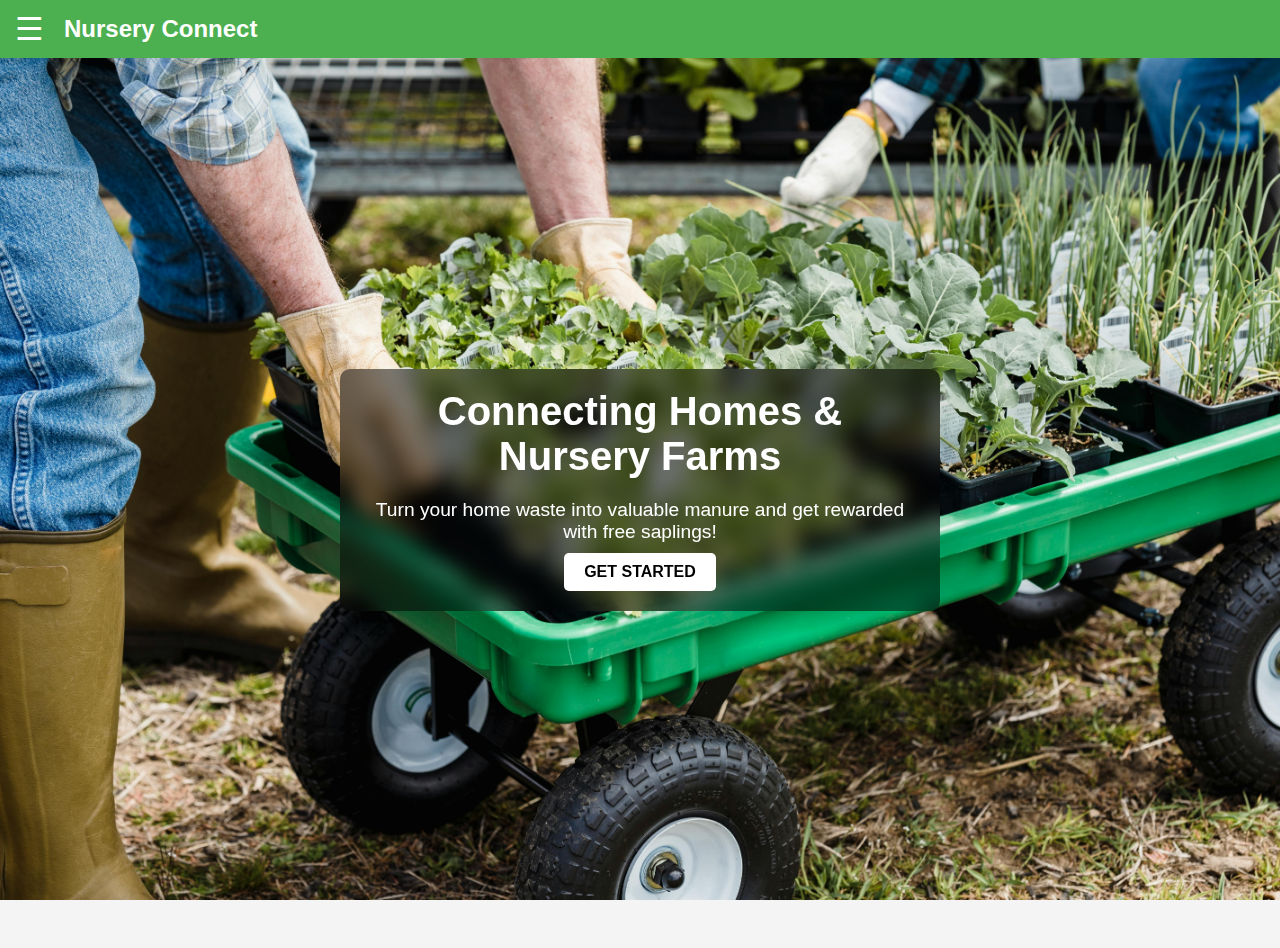
<file: index.html>
<!DOCTYPE html>
<html lang="en">
<head>
    <meta charset="UTF-8">
    <meta name="viewport" content="width=device-width, initial-scale=1.0">
    <title>Nursery Connect</title>
    <link rel="stylesheet" href="styles.css">
    <style>
        .btn {
            display: inline-block;
            background-color: white;
            color: black;
            text-transform: uppercase;
            font-weight: bold;
            padding: 10px 20px;
            text-decoration: none;
            border-radius: 5px;
            transition: 0.3s;
        }

        .btn:hover {
            background-color: black;
            color: white;
        }
    </style>
</head>
<body>

    <!-- Header -->
    <header>
        <div class="logo">Nursery Connect</div>
        <div class="menu-icon" id="menuIcon">&#9776;</div> <!-- 3-line menu icon -->
    </header>

    <!-- Side Menu -->
    <nav class="side-menu" id="sideMenu">
        <a href="#">Home</a>
        <a href="signup.html">Register</a>
        <a href="dashboard.html">Dashboard</a>
        <a href="#">Contact</a>
    </nav>

    <!-- Hero Section -->
    <section class="hero">
        <div class="hero-content">
            <h2>Connecting Homes & Nursery Farms</h2>
            <p>Turn your home waste into valuable manure and get rewarded with free saplings!</p>
            <a href="signup.html" class="btn">Get Started</a>
        </div>
    </section>

    <!-- Footer -->
    <footer>
        <p>&copy; 2025 Nursery Connect. All rights reserved.</p>
    </footer>

    <!-- JavaScript -->
    <script>
        const menuIcon = document.getElementById("menuIcon");
        const sideMenu = document.getElementById("sideMenu");

        menuIcon.addEventListener("click", function () {
            sideMenu.classList.toggle("active"); // Toggle visibility
        });

        document.addEventListener("click", function (event) {
            if (!menuIcon.contains(event.target) && !sideMenu.contains(event.target)) {
                sideMenu.classList.remove("active"); // Close menu when clicking outside
            }
        });
    </script>

</body>
</html>
</file>
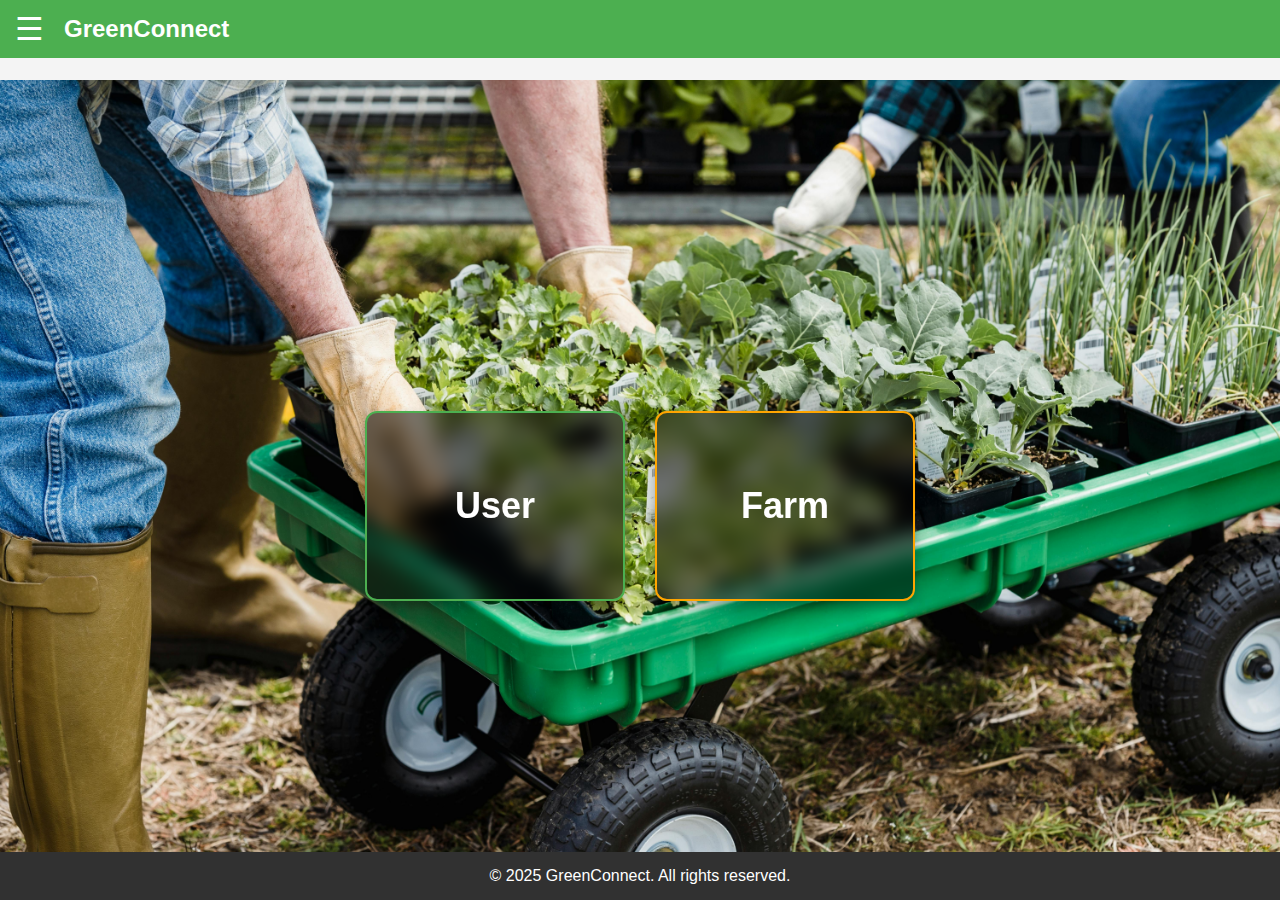
<file: dashboard.html>
<!DOCTYPE html>
<html lang="en">
<head>
    <meta charset="UTF-8">
    <meta name="viewport" content="width=device-width, initial-scale=1.0">
    <title>Dashboard - GreenConnect</title>
    <link rel="stylesheet" href="styles.css">
</head>
<body>
    <header>
        <h1 class="logo">GreenConnect</h1>
        <div class="menu-icon">&#9776;</div>
        <nav class="side-menu" id="sideMenu">
            <a href="index.html">Home</a>
            <a href="signup.html">Register</a>
            <a href="dashboard.html">Dashboard</a>
            <a href="#">Contact</a>
        </nav>
    </header>

    <!-- Dashboard Section -->
    <section class="dashboard">
        <div class="dashboard-container">
            <a href="dashboard_public.html" class="dashboard-block user-block">
                <h2>User</h2>
            </a>
            <a href="dashboard_farm.html" class="dashboard-block farm-block">
                <h2>Farm</h2>
            </a>
        </div>
    </section>

    <footer>
        <p>© 2025 GreenConnect. All rights reserved.</p>
    </footer>

    <script src="script.js"></script>
</body>
</html>
</file>
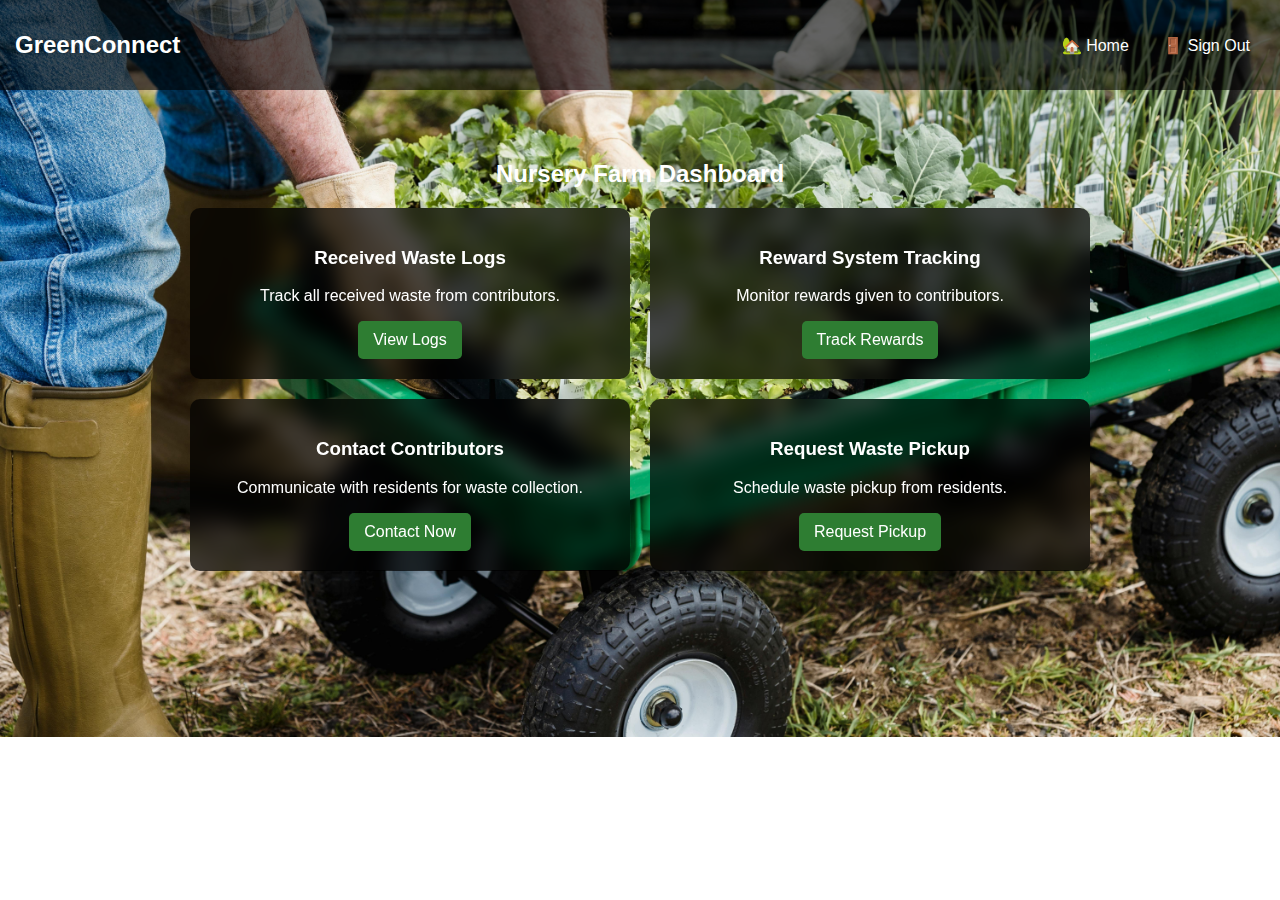
<file: dashboard_farm.html>
<!DOCTYPE html>
<html lang="en">
<head>
    <meta charset="UTF-8">
    <meta name="viewport" content="width=device-width, initial-scale=1.0">
    <title>Farm Dashboard | GreenConnect</title>
    <link rel="stylesheet" href="farm-styles.css">
</head>
<body class="dashboard-body"> <!-- Background applied here -->

    <!-- Header Section -->
    <header>
        <h1 class="logo">GreenConnect</h1>
        <nav>
            <a href="index.html">🏡 Home</a>
            <a href="signout.html">🚪 Sign Out</a>
        </nav>
    </header>

    <main class="dashboard-container">
        <h2>Nursery Farm Dashboard</h2>
        <div class="dashboard-grid">
            <div class="dashboard-box">
                <h3>Received Waste Logs</h3>
                <p>Track all received waste from contributors.</p>
                <button class="btn">View Logs</button>
            </div>

            <div class="dashboard-box">
                <h3>Reward System Tracking</h3>
                <p>Monitor rewards given to contributors.</p>
                <button class="btn">Track Rewards</button>
            </div>

            <div class="dashboard-box">
                <h3>Contact Contributors</h3>
                <p>Communicate with residents for waste collection.</p>
                <button class="btn">Contact Now</button>
            </div>

            <div class="dashboard-box">
                <h3>Request Waste Pickup</h3>
                <p>Schedule waste pickup from residents.</p>
                <button class="btn">Request Pickup</button>
            </div>
        </div>
    </main>

</body>
</html>
</file>
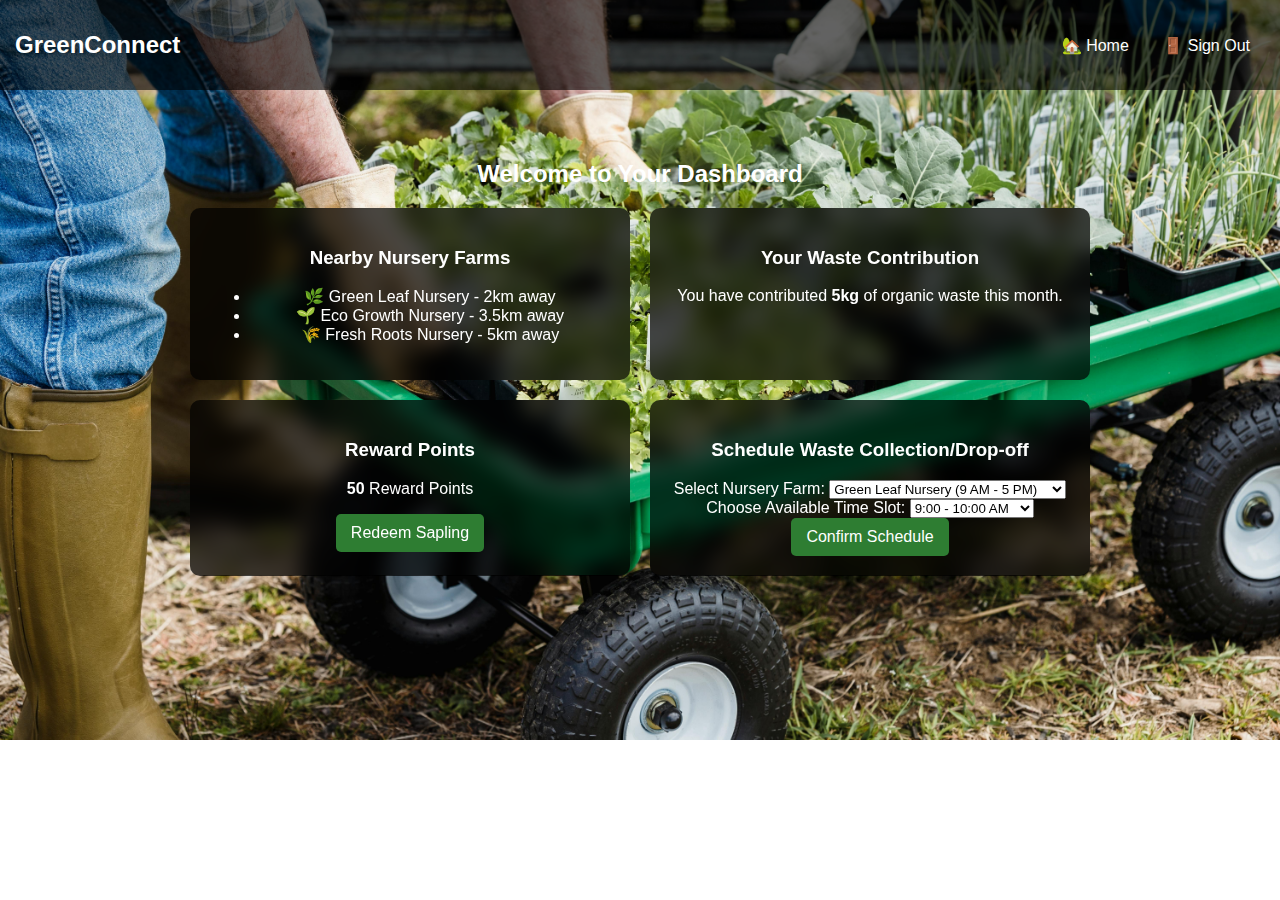
<file: dashboard_public.html>
<!DOCTYPE html>
<html lang="en">
<head>
    <meta charset="UTF-8">
    <meta name="viewport" content="width=device-width, initial-scale=1.0">
    <title>Public Dashboard | GreenConnect</title>
    <link rel="stylesheet" href="public-styles.css">
</head>
<body class="dashboard-body">

    <header>
        <h1 class="logo">GreenConnect</h1>
        <nav>
            <a href="index.html">🏡 Home</a>
            <a href="signout.html">🚪 Sign Out</a>
        </nav>
    </header>

    <main class="dashboard-container">
        <h2>Welcome to Your Dashboard</h2>
        <div class="dashboard-grid">
            <div class="dashboard-box">
                <h3>Nearby Nursery Farms</h3>
                <ul>
                    <li>🌿 Green Leaf Nursery - 2km away</li>
                    <li>🌱 Eco Growth Nursery - 3.5km away</li>
                    <li>🌾 Fresh Roots Nursery - 5km away</li>
                </ul>
            </div>

            <div class="dashboard-box">
                <h3>Your Waste Contribution</h3>
                <p>You have contributed <strong>5kg</strong> of organic waste this month.</p>
            </div>

            <div class="dashboard-box">
                <h3>Reward Points</h3>
                <p><strong>50</strong> Reward Points</p>
                <a href="redeem.html">
                    <button class="btn">Redeem Sapling</button>
                </a>
            </div>

            <div class="dashboard-box">
                <h3>Schedule Waste Collection/Drop-off</h3>
                <form>
                    <label for="nursery">Select Nursery Farm:</label>
                    <select id="nursery" required>
                        <option value="green-leaf">Green Leaf Nursery (9 AM - 5 PM)</option>
                        <option value="eco-growth">Eco Growth Nursery (10 AM - 6 PM)</option>
                        <option value="fresh-roots">Fresh Roots Nursery (8 AM - 4 PM)</option>
                    </select>

                    <label for="timing">Choose Available Time Slot:</label>
                    <select id="timing" required>
                        <option value="9-10">9:00 - 10:00 AM</option>
                        <option value="10-11">10:00 - 11:00 AM</option>
                        <option value="2-3">2:00 - 3:00 PM</option>
                        <option value="4-5">4:00 - 5:00 PM</option>
                    </select>

                    <button type="submit" class="btn">Confirm Schedule</button>
                </form>
            </div>
        </div>
    </main>

</body>
</html>
</file>
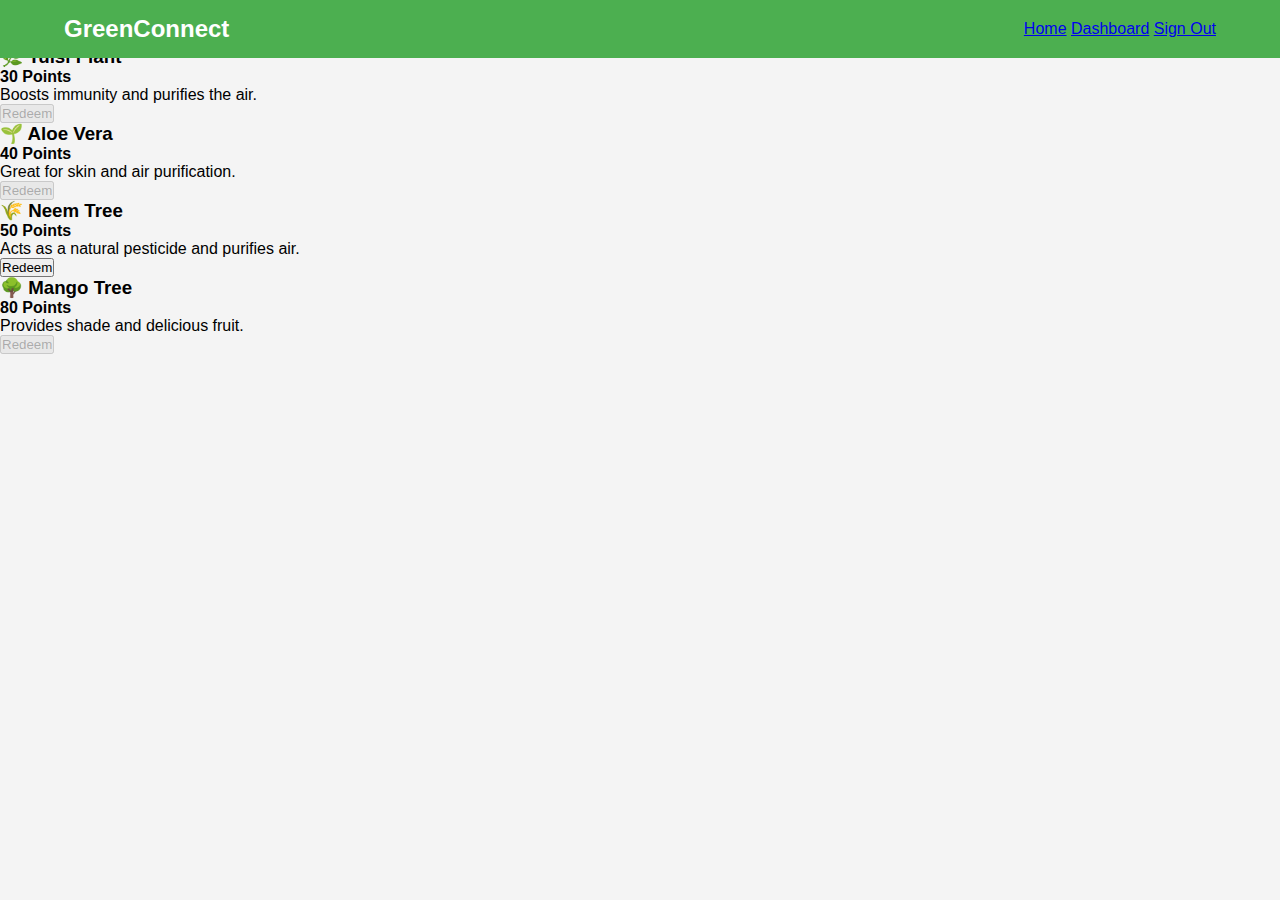
<file: redeem.html>
<!DOCTYPE html>
<html lang="en">
<head>
    <meta charset="UTF-8">
    <meta name="viewport" content="width=device-width, initial-scale=1.0">
    <title>Redeem Sapling - GreenConnect</title>
    <link rel="stylesheet" href="styles.css">
</head>
<body class="redeem-body">
    <header>
        <h1 class="logo">GreenConnect</h1>
        <nav class="navbar">
            <a href="index.html">Home</a>
            <a href="dashboard.html">Dashboard</a>
            <a href="signout.html">Sign Out</a>
        </nav>
    </header>

    <main class="redeem-container">
        <h2>Redeem Your Reward Points</h2>
        <p>You have <strong>50</strong> Reward Points</p>

        <div class="redeem-grid">
            <!-- Sapling Options -->
            <div class="sapling-option">
                <h3>🌿 Tulsi Plant</h3>
                <p><strong>30 Points</strong></p>
                <p>Boosts immunity and purifies the air.</p>
                <button class="btn" disabled>Redeem</button>
            </div>

            <div class="sapling-option">
                <h3>🌱 Aloe Vera</h3>
                <p><strong>40 Points</strong></p>
                <p>Great for skin and air purification.</p>
                <button class="btn" disabled>Redeem</button>
            </div>

            <div class="sapling-option">
                <h3>🌾 Neem Tree</h3>
                <p><strong>50 Points</strong></p>
                <p>Acts as a natural pesticide and purifies air.</p>
                <button class="btn">Redeem</button>
            </div>

            <div class="sapling-option">
                <h3>🌳 Mango Tree</h3>
                <p><strong>80 Points</strong></p>
                <p>Provides shade and delicious fruit.</p>
                <button class="btn" disabled>Redeem</button>
            </div>
        </div>
    </main>
</body>
</html>
</file>
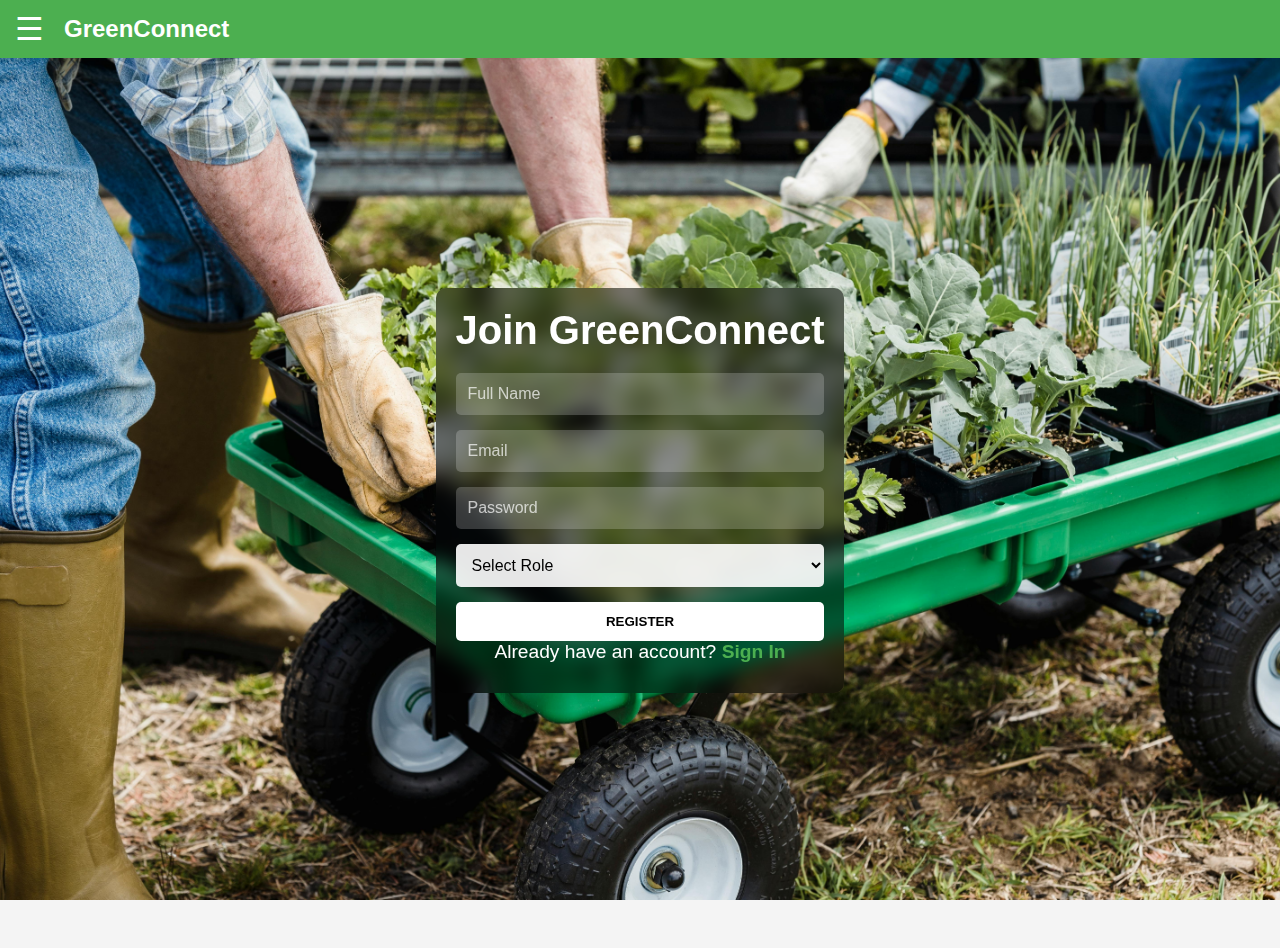
<file: register.html>
<!DOCTYPE html>
<html lang="en">
<head>
    <meta charset="UTF-8">
    <meta name="viewport" content="width=device-width, initial-scale=1.0">
    <title>Register - GreenConnect</title>
    <link rel="stylesheet" href="styles.css">
</head>
<body class="auth-body">
    <header>
        <h1 class="logo">GreenConnect</h1>
        <div class="menu-icon">&#9776;</div>
        <nav class="side-menu">
            <a href="index.html">Home</a>
            <a href="dashboard.html">Dashboard</a>
        </nav>
    </header>

    <!-- Hero Section with Background -->
    <section class="hero">
        <div class="hero-content">
            <h2>Join GreenConnect</h2>
            <form class="register-form">
                <input type="text" placeholder="Full Name" required>
                <input type="email" placeholder="Email" required>
                <input type="password" placeholder="Password" required>
                <select required>
                    <option value="" disabled selected>Select Role</option>
                    <option value="resident">Resident</option>
                    <option value="farm">Nursery Farm</option>
                </select>
                <button type="submit" class="btn">Register</button>
            </form>
            <p>Already have an account? <a href="sign-in.html">Sign In</a></p>
        </div>
    </section>

    <footer>
        <p>© 2025 GreenConnect. All rights reserved.</p>
    </footer>

    <script src="script.js"></script>
</body>
</html>
</file>
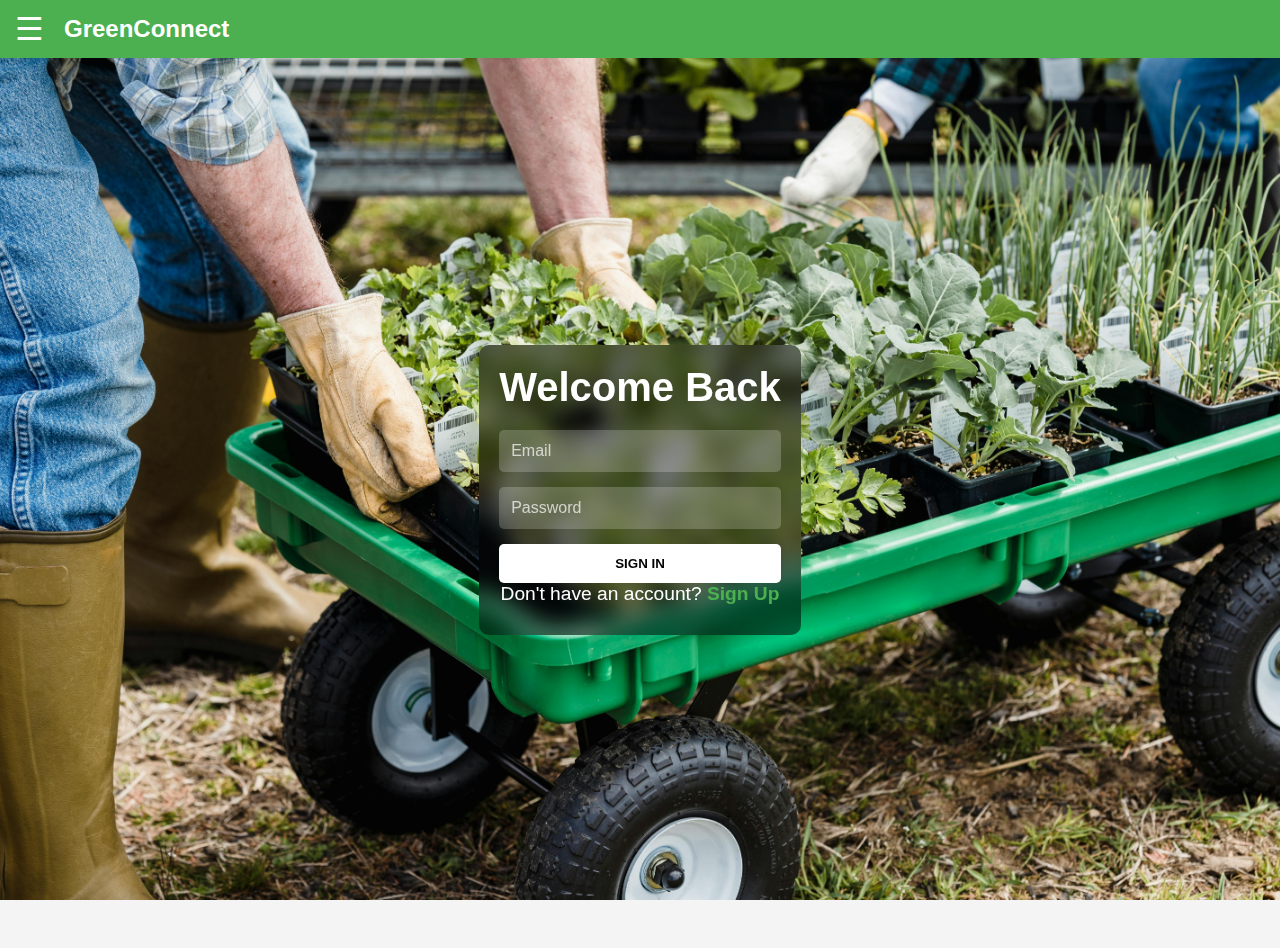
<file: sign-in.html>
<!DOCTYPE html>
<html lang="en">
<head>
    <meta charset="UTF-8">
    <meta name="viewport" content="width=device-width, initial-scale=1.0">
    <title>Sign In - GreenConnect</title>
    <link rel="stylesheet" href="styles.css">
</head>
<body class="auth-body">
    <header>
        <h1 class="logo">GreenConnect</h1>
        <div class="menu-icon">&#9776;</div>
        <nav class="side-menu" id="sideMenu">
            <a href="index.html">Home</a>
            <a href="signup.html">Register</a>
            <a href="dashboard.html">Dashboard</a>
            <a href="#">Contact</a>
        </nav>
    </header>

    <!-- Hero Section with Background -->
    <section class="hero">
        <div class="hero-content">
            <h2>Welcome Back</h2>
            <form class="signin-form">
                <input type="email" placeholder="Email" required>
                <input type="password" placeholder="Password" required>
                <button type="submit" class="btn">Sign In</button>
            </form>
            <p>Don't have an account? <a href="signup.html">Sign Up</a></p>
        </div>
    </section>

    <footer>
        <p>© 2025 GreenConnect. All rights reserved.</p>
    </footer>

    <script src="script.js"></script>
</body>
</html>
</file>
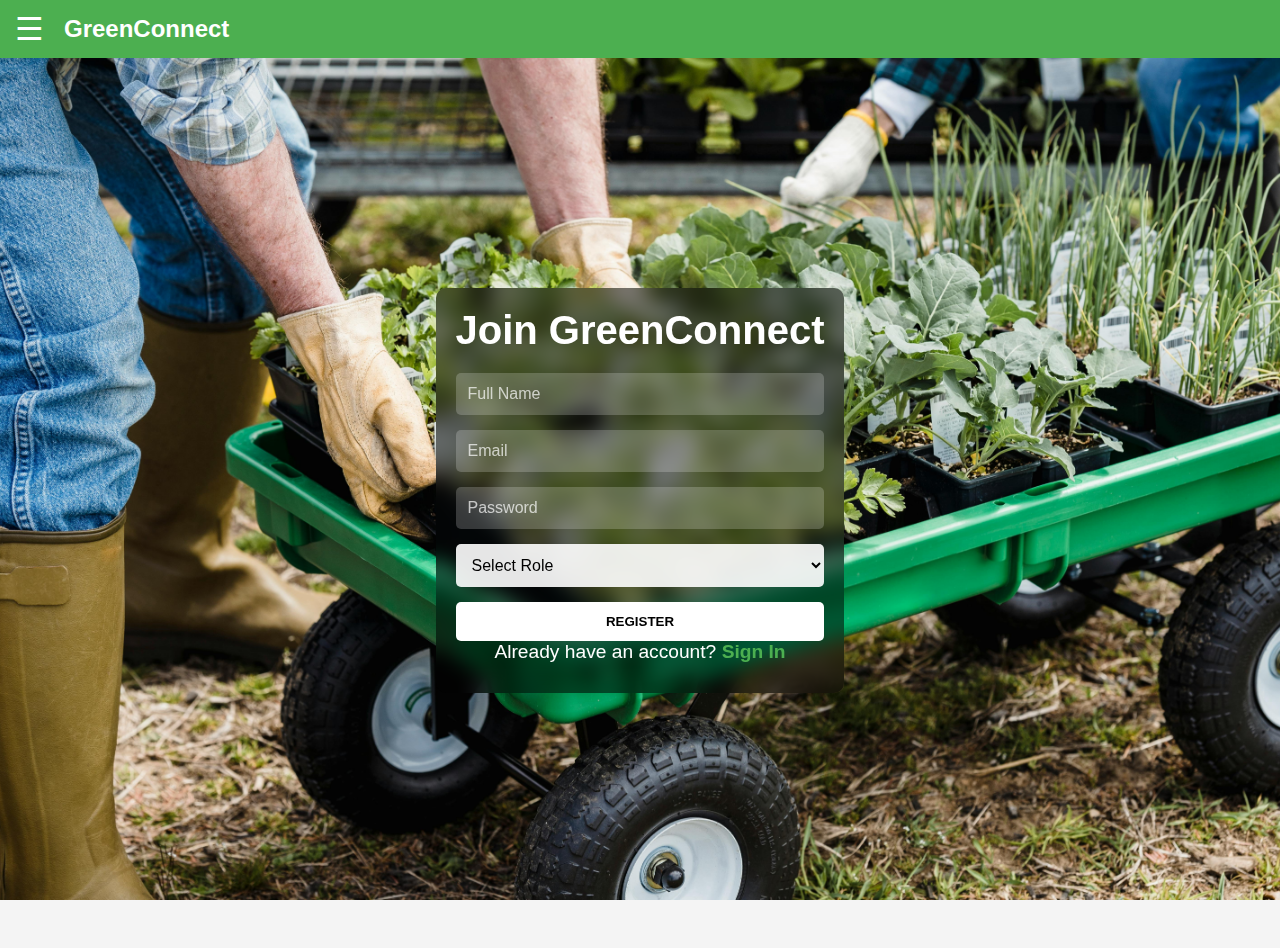
<file: signup.html>
<!DOCTYPE html>
<html lang="en">

<head>
    <meta charset="UTF-8">
    <meta name="viewport" content="width=device-width, initial-scale=1.0">
    <title>Register - GreenConnect</title>
    <link rel="stylesheet" href="styles.css">
</head>

<body class="auth-body">
    <header>
        <h1 class="logo">GreenConnect</h1>
        <div class="menu-icon">&#9776;</div>
        <!-- Side Menu -->
        <nav class="side-menu" id="sideMenu">
            <a href="index.html">Home</a>
            <a href="signup.html">Register</a>
            <a href="dashboard.html">Dashboard</a>
            <a href="#">Contact</a>
        </nav>
    </header>

    <!-- Hero Section with Background -->
    <section class="hero">
        <div class="hero-content">
            <h2>Join GreenConnect</h2>
            <form class="register-form">
                <input type="text" placeholder="Full Name" required>
                <input type="email" placeholder="Email" required>
                <input type="password" placeholder="Password" required>
                <select required>
                    <option value="" disabled selected>Select Role</option>
                    <option value="resident">Resident</option>
                    <option value="farm">Nursery Farm</option>
                </select>
                <button type="submit" class="btn">Register</button>
            </form>
            <p>Already have an account? <a href="sign-in.html">Sign In</a></p>
        </div>
    </section>

    <footer>
        <p>© 2025 GreenConnect. All rights reserved.</p>
    </footer>

    <script src="script.js"></script>
</body>

</html>
</file>
<file: farm-styles.css>
/* Apply Index Page Background */
.dashboard-body {
    background: url('pexels-greta-hoffman-7728943.jpg') no-repeat center center/cover;
    color: white;
    font-family: Arial, sans-serif;
    margin: 0;
    padding: 0;
}

/* Header Styling */
header {
    background: rgba(0, 0, 0, 0.6); /* Semi-transparent background */
    color: white;
    padding: 15px;
    text-align: center;
    display: flex;
    justify-content: space-between;
    align-items: center;
}

.logo {
    font-size: 24px;
    font-weight: bold;
}

nav a {
    color: white;
    text-decoration: none;
    margin: 0 15px;
    font-size: 16px;
}

nav a:hover {
    text-decoration: underline;
}

/* Dashboard Grid Layout */
.dashboard-container {
    text-align: center;
    padding: 50px 20px;
}

.dashboard-grid {
    display: grid;
    grid-template-columns: repeat(2, 1fr); /* 2-column layout */
    gap: 20px;
    max-width: 900px;
    margin: auto;
}

/* Dark Blurred Blocks */
.dashboard-box {
    background: rgba(0, 0, 0, 0.7); /* Dark transparent background */
    color: white;
    padding: 20px;
    border-radius: 10px;
    backdrop-filter: blur(10px); /* Blurred effect */
    text-align: center;
    transition: transform 0.3s ease-in-out, background 0.3s ease-in-out;
}

.dashboard-box:hover {
    transform: scale(1.05);
    background: rgba(0, 0, 0, 0.9); /* Slightly darker on hover */
}

/* Button Styling */
.btn {
    background: #2e7d32;
    color: white;
    border: none;
    padding: 10px 15px;
    font-size: 16px;
    border-radius: 5px;
    cursor: pointer;
    transition: background 0.3s ease-in-out;
}

.btn:hover {
    background: #1b5e20;
}
</file>
<file: public-styles.css>
/* Apply Index Page Background */
.dashboard-body {
    background: url('pexels-greta-hoffman-7728943.jpg') no-repeat center center/cover;
    color: white;
    font-family: Arial, sans-serif;
    margin: 0;
    padding: 0;
}

/* Header Styling */
header {
    background: rgba(0, 0, 0, 0.6); /* Semi-transparent background */
    color: white;
    padding: 15px;
    text-align: center;
    display: flex;
    justify-content: space-between;
    align-items: center;
}

.logo {
    font-size: 24px;
    font-weight: bold;
}

nav a {
    color: white;
    text-decoration: none;
    margin: 0 15px;
    font-size: 16px;
}

nav a:hover {
    text-decoration: underline;
}

/* Dashboard Grid Layout */
.dashboard-container {
    text-align: center;
    padding: 50px 20px;
}

.dashboard-grid {
    display: grid;
    grid-template-columns: repeat(2, 1fr); /* 2-column layout */
    gap: 20px;
    max-width: 900px;
    margin: auto;
}

/* Dark Blurred Blocks */
.dashboard-box {
    background: rgba(0, 0, 0, 0.7); /* Dark transparent background */
    color: white;
    padding: 20px;
    border-radius: 10px;
    backdrop-filter: blur(10px); /* Blurred effect */
    text-align: center;
    transition: transform 0.3s ease-in-out, background 0.3s ease-in-out;
}

.dashboard-box:hover {
    transform: scale(1.05);
    background: rgba(0, 0, 0, 0.9); /* Slightly darker on hover */
}

/* Button Styling */
.btn {
    background: #2e7d32;
    color: white;
    border: none;
    padding: 10px 15px;
    font-size: 16px;
    border-radius: 5px;
    cursor: pointer;
    transition: background 0.3s ease-in-out;
}

.btn:hover {
    background: #1b5e20;
}
</file>
<file: styles.css>
/* Reset and Global Styles */
* {
    margin: 0;
    padding: 0;
    box-sizing: border-box;
    font-family: 'Poppins', sans-serif;
}

/* Ensure Full Height Coverage */
html, body {
    height: 100%;
    overflow-x: hidden; /* Prevent horizontal scrolling */
    background-color: #f4f4f4;
}

/* Fix for White Gap */
body {
    min-height: 100vh;
    display: flex;
    flex-direction: column;
}

/* Header */
header {
    background: #4CAF50;
    color: white;
    padding: 15px 5%;
    display: flex;
    justify-content: space-between;
    align-items: center;
    position: fixed;
    top: 0;
    left: 0;
    width: 100%;
    z-index: 1000;
}

/* Logo */
.logo {
    font-size: 1.5rem;
    font-weight: bold;
}

/* Menu Icon (for mobile) */
.menu-icon {
    font-size: 2rem;
    cursor: pointer;
    position: absolute;
    left: 15px;
    top: 50%;
    transform: translateY(-50%);
}

/* Sidebar Menu */
.side-menu {
    position: fixed;
    top: 0;
    left: -250px;
    width: 250px;
    height: 100%;
    background: rgba(76, 175, 80, 0.9);
    transition: left 0.3s ease;
    padding-top: 60px;
}

.side-menu a {
    display: block;
    padding: 15px;
    color: white;
    text-decoration: none;
    font-size: 1.1rem;
    text-align: center;
}

.side-menu a:hover {
    background: rgba(255, 255, 255, 0.2);
}

/* Active Sidebar */
.side-menu.active {
    left: 0;
}

/* Hero Section */
.hero {
    background: url('pexels-greta-hoffman-7728943.jpg') center/cover no-repeat;
    min-height: 100vh;
    display: flex;
    align-items: center;
    justify-content: center;
    text-align: center;
    color: white;
    padding: 100px 20px 20px;
    box-sizing: border-box;
}

/* Hero Content */
.hero-content {
    max-width: 600px;
    background: rgba(0, 0, 0, 0.5);
    padding: 20px;
    border-radius: 10px;
    backdrop-filter: blur(10px);
    color: white;
}

.hero h2 {
    font-size: 2.5rem;
    margin-bottom: 20px;
}

.hero p {
    font-size: 1.2rem;
    margin-bottom: 10px;
}

/* Register & Sign-in Forms */
.register-form, .signin-form {
    display: flex;
    flex-direction: column;
    gap: 15px;
    width: 100%;
    max-width: 500px;
    margin: auto;
}

.register-form input,
.register-form select,
.signin-form input {
    width: 100%;
    padding: 12px;
    border: none;
    border-radius: 5px;
    background: rgba(255, 255, 255, 0.2);
    color: white;
    font-size: 1rem;
    outline: none;
}

.register-form input::placeholder,
.signin-form input::placeholder {
    color: rgba(255, 255, 255, 0.7);
}

.register-form select {
    cursor: pointer;
    color: black;
    background: rgba(255, 255, 255, 0.9);
}

/* Buttons */
.register-form .btn, .signin-form .btn {
    background: white;
    color: black;
    text-transform: uppercase;
    font-weight: bold;
    padding: 12px;
    border: none;
    border-radius: 5px;
    cursor: pointer;
    transition: 0.3s;
}

.register-form .btn:hover, .signin-form .btn:hover {
    background: black;
    color: white;
}

/* Sign-in Link */
.hero-content p a {
    color: #4CAF50;
    text-decoration: none;
    font-weight: bold;
}

.hero-content p a:hover {
    text-decoration: underline;
}

/* Dashboard */
.dashboard {
    background: url('pexels-greta-hoffman-7728943.jpg') center/cover no-repeat;
    margin-top: 80px;
    display: flex;
    justify-content: center;
    align-items: center;
    height: calc(100vh - 80px);
    text-align: center;
    padding-top: 100px;
    padding-bottom: 20px;
}

/* Dashboard Wrapper */
.dashboard-container {
    display: flex;
    gap: 30px;
}

/* Dashboard Blocks */
.dashboard-block {
    width: 260px;
    height: 190px;
    display: flex;
    justify-content: center;
    align-items: center;
    text-decoration: none;
    font-size: 1.5rem;
    font-weight: bold;
    color: white;
    border-radius: 12px;
    backdrop-filter: blur(10px);
    background: rgba(0, 0, 0, 0.5);
    box-shadow: 0 6px 12px rgba(0, 0, 0, 0.3);
    border: 2px solid transparent;
}

.user-block {
    border-color: #4CAF50;
}

.farm-block {
    border-color: #FFA500;
}

.dashboard-block:hover {
    transform: scale(1.08);
    opacity: 0.95;
    border-color: white;
}

/* Responsive Design */
@media (max-width: 768px) {
    .dashboard-container {
        flex-direction: column;
        gap: 20px;
    }

    .dashboard-block {
        width: 90%;
        margin: auto;
    }
}

/* Footer */
footer {
    text-align: center;
    padding: 15px;
    background: rgba(0, 0, 0, 0.8);
    color: white;
    margin-top: auto;
}

/* Hover Effects - Smooth Zoom In */
.dashboard-block {
    transition: transform 0.3s ease-out, box-shadow 0.3s ease-out;
}

.dashboard-block:hover {
    transform: scale(1.1); /* Increases size by 10% smoothly */
    box-shadow: 0 10px 20px rgba(0, 0, 0, 0.3); /* Adds shadow for depth */
    opacity: 1;
}
</file>
